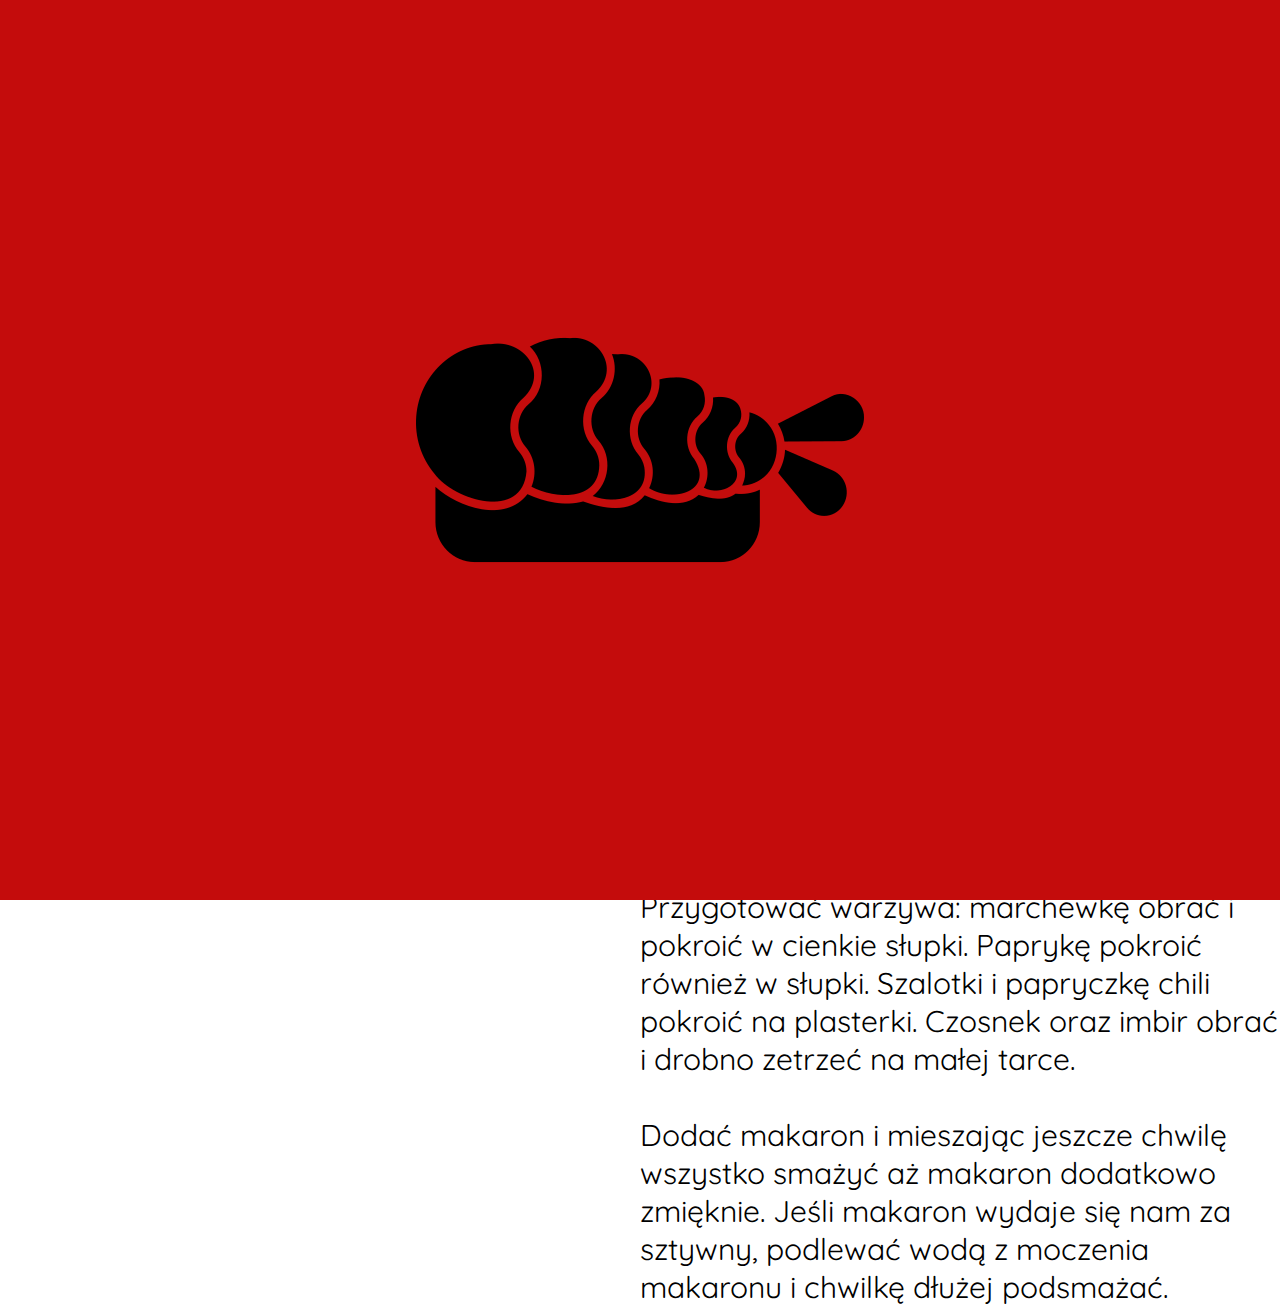
<file: Blog/przepis.html>
<!DOCTYPE html>
<html lang="en">

<head>
    <meta charset="UTF-8">
    <meta name="viewport" content="width=device-width, initial-scale=1.0">
    <title>Document</title>
    <link rel="stylesheet" href="style.css">
</head>

<body>
    <div class="loader" id="loader"><img src="ebi.png" alt=""></div>
    <div class="container" class="hidden">
        <nav>
            <img src="sushizilla_side.png" alt="">

            <ul>
                <li><a href="index.html">HOME</a></li>
            </ul>
        </nav>
    </div>
    <div class="box6">
        <div class="dishimages">
            <img src="bulki-z-sosem-sojowym-wewnatrz-niebieskiego-talerza_114579-3241.jpg" alt="">
        </div>
        <div class="dishprzepis">
            <h1 id="headings"> Bulki z sosem sojowym</h1>
            <br>
            <br>
            <div class="skladniki">
               <h2>SKŁADNIKI</h2>
            <ul>
                <li>200 g makaronu ryżowego wstążki</li>
                <li>200 g filetu kurczaka (paski)</li>
                <li>1/2 marchewki</li>
                <li>1/4 papryki</li>
                <li>2 cebulki szalotki</li>
                <li>2 ząbki czosnku</li>
            </ul>   
            </div>
          
            <br>
            <p>Makaron ryżowy należy wcześniej namoczyć w gorącej wodzie przez ok 15 minut, ewentualnie wrzucić na
                wrzątek i gotować przez 1 - 2 minuty.</p>
                <br>
            <p>Przygotować warzywa: marchewkę obrać i pokroić w cienkie słupki. Paprykę pokroić również w słupki.
                Szalotki i papryczkę chili pokroić na plasterki. Czosnek oraz imbir obrać i drobno zetrzeć na małej
                tarce.</p>
                <br>
            <p>Dodać makaron i mieszając jeszcze chwilę wszystko smażyć aż makaron dodatkowo zmięknie. Jeśli makaron
                wydaje się nam za sztywny, podlewać wodą z moczenia makaronu i chwilkę dłużej podsmażać.</p>
        </div>
    </div>
    <script src="script.js"></script>
</body>

</html>
</file>
<file: Blog/style.css>
@import url('https://fonts.googleapis.com/css2?family=Quicksand&display=swap');
@import url('https://fonts.googleapis.com/css2?family=Noto+Sans+JP&display=swap');
*{
    margin:0;
    padding: 0;
    font-family: "Quicksand", serif;
    scroll-behavior: smooth;
}
.loader{
    width: 100%;
    height: 100vh;
    position: fixed;
   z-index: 1;
   top: 0%;
   left: 0%;
    background-color: #C40C0C;
    display: flex;
    justify-content: center;
    align-items: center;
}
.loader img{
    animation: spin 1s ease-in-out infinite;
}
@keyframes spin {
    0% { transform: rotate(0deg); scale: 10%; }
    50% {scale: 100%;}
    100% { transform: rotate(360deg); scale: 10%; }
}
.hidden {
    display: none;
}
nav{
    background: #141414;
    height: 80px;
    width: 100%;
    }
    label.logo{
        color: black;
        font-size: 35px;
      
 
        font-weight: bold;
    }
    nav ul{
      float: right;
        margin-right: 20px;
        margin-top: 10px;
    }
    nav ul li{
        display: inline-block;
        line-height: 50px;
        margin: 0 5px;
    }
    nav ul li a{
        color: white;
        font-size: 17px;
        text-transform: uppercase;
        text-decoration: none;
        padding: 7px 13px;
        border-radius:3px ;
    }
    nav img{
        height: 100%;
    }
    .hero-image {
        background-position: center;
        background-repeat: no-repeat;
        background-size: cover;
    
        height: 1000px;
        background-image:  url("fresh-rice-spring-rolls-plate-dual-surface.jpg");
    }
    
    .hero-text {
        text-align: center;
        position: absolute;
        top: 50%;
        left: 50%;
        font-size: 30px;
       
        transform: translate(-50%, -50%);
        color: white;
    }
    
    .hero-text p {
        text-align: center;
        position: absolute;
        top: 70%;
        left: 50%;
    padding: 10px;
        font-size: large;
        transform: translate(-50%, -50%);
        color: white;
    }
    
    .hero-text button {
        margin-top: 50px;
        font-size: large;
        border-radius: 30px;
        border: solid white 2px;
        color: white;
        background-color: transparent;
        padding: 5px 20px ;
        font-weight: 100;
    
    }
    .hero-text button:hover{
    background-color: white;
    color: black;
    transition: .5s;
    
    }
    .hero-text a{
        background-color: transparent;
    }
    .box1{
        display: flex;
        flex-direction: column;
        width: 100%;
    }
    .row1{
        display: flex;
        flex-direction: row;
        height: 800px;
    }
    .left{
        width: 50%;
    }
    .left .text{
        font-size: 30px;
        margin: 120px 80px;
    }
    .right{
        width: 50%;
    }
    .right img{
        width: 100%;
        height: 100%;
    }
    .row2{
        display: flex;
        flex-direction: row; 
    }
    .box2 header h1{
display: flex;
justify-content: center;
margin-top: 30px;
    }
    #gallery{
        display: flex;
        flex-direction: row;
        width: 100%;
   flex-wrap: wrap;
    }
    .content{
        background-color: white;
       
        display: flex;
        width: 25%;
        height: 600px;
        display: flex;
        flex-direction: column;
      
        box-sizing: border-box;
        float: left;
      
    }
    .heart{
        padding: 0 10px;
        margin-left: 30px;
    }
    .content a{
        text-decoration: none;
        color: black;
        text-align: center;
        font-size: 25px;
        margin-top: 10px;
    }
 hr{
    margin: 20px 5px;
    border: 0;
    height: 1px;
    background-image: linear-gradient(to right, rgba(0, 0, 0, 0), rgba(0, 0, 0, 0.75), rgba(0, 0, 0, 0));
 }
    .content .top{
        width: 100%;
        height: 80%;
        align-items: start;
    
        overflow: hidden;
     
    }
   
    .content .icons .down img{
        width: 20px;
       display: flex;
       justify-content: center;
       cursor: pointer;
    }
    .down {
      margin: 0px 160px;
      display: flex;
     
      flex-direction: row;
    }
    .down p{
        padding-left: 5px;
    }
    .info {
        width: 100%;
        margin-top: 20px;
        justify-content: center;
        display: flex;
        flex-direction: row;
        flex-wrap: wrap;
    }
    
    .info_text {
        text-align: center;
        width: 37%;
        height: 100%;
        align-self: center;
        padding: 20px;
        font-size: 50px;
        font-weight:lighter;
        font-family: "Noto Sans JP", serif;
    }
    .character {
        width: 35%;
        height: 35%;
        padding: 0;
        background-color: #C40C0C;
        border-radius: 30px;
          
    }
    
    .character img {
        width: 100%;
    }
    footer{
      
        margin-top: 40px;
        -webkit-box-shadow: 0px -12px 40px -16px rgba(66, 68, 90, 1);
-moz-box-shadow: 0px -12px 40px -16px rgba(66, 68, 90, 1);
box-shadow: 0px -12px 40px -16px rgba(66, 68, 90, 1);
    }
    .footer_cont{
        width: 100%;
        display: flex;
        
        justify-content: center;
        flex-direction: row;
        color: white;
        background-color: #141414;
    }
    .copy p{
        text-align: center;
        font-size: 30px;
      padding-top: 20px;
    }
    .box6{
        display: flex;
        flex-direction: row;
        flex-wrap: wrap;
    }
    .box6 .dishimages{
        width: 50%;
      
        
    }
    #headings{
        font-size: 80px;
        text-align: left    ;
        padding: 10px;
        font-weight: bold;
    }
    .dishimages img{
width: 95%;
    }
    .dishprzepis{
        width: 50%;
        font-size: 30px;
    }
    .footer_logo{
        width: 10%;
    }
    .footer_cont img{
        width: 130px;
        height: 100px;
        justify-content: center;
       
    }
    .team p{
        text-align: center;
        font-size: 30px;
      padding-top: 20px; 
    }
    #button{
        background-color: 	#a70000;
        height: 50px;
        width: 50px;
        position: fixed;
        bottom: 30px;
        right: 30px;
        border-radius: 50%;
       color: white;
       font-size: larger;
        display: flex;
        font-weight: bold;
        justify-content: center;
        align-items: center;
        cursor: pointer;
    }

    #okienko .overlay{
        position: fixed;
        top: 0px;
        left: 0px;
        width: 100vw;
        height: 100vh;
        background: rgba(0,0,0,0.7);
        z-index: 1;
        display: none;
    }
    #okienko.active .overlay{
        display: block;
    }
    #okienko.active .kontencik{
        transition: all 800ms ease-in-out;
        transform: translate(-50%,-50%) scale(1);
    }
    #okienko .kontencik{
        text-align: center;
        padding: 30px;
        border-radius: 25px;
        position: fixed;
        top: 50%;
        left: 50%;
        transform: translate(-50%,-50%) scale(0);
        background: white;
        z-index: 2;
    }
    .downSection{
        display: flex;
        flex-direction: row;
        justify-content: center;
    }
   
    .downSection button{
        width: 150px;
        height: 150px;
        margin: 20px;
        border: 0;
        background-color: 	#a70000;
        color: white;
        border-radius: 15px;
        font-size: 30px;
        font-weight: bold;
        transition: .4s;
        cursor: pointer;
    }
    .downSection button:hover{
        width: 170px;
        height: 170px;
        background-color: 	#d40404;
        transition: .4s;
        border-radius: 30px;
    
    }
    #okienko #dishName{
        width: 80%;
        height: 50px;
        font-size: 30px;
        border-radius: 5px;
        margin: 10px;
    }
    #okienko #dishDesc{
        width: 80%;
        height: 100px;
        font-size: 30px;
        border-radius: 5px;
        margin: 10px;
    }
    .cardpop{
        max-width: 600px;
        height: 400px;
        display: flex;
padding: 20px;

    }
    
    .cardPop .overlay{
        position: fixed;
        top: 0px;
        left: 0px;
        width: 100vw;
        height: 100vh;
        background: rgba(0,0,0,0.7);
        z-index: 1;
        display: none;
    }
    .cardPop.active .overlay{
        display: block;
    }
    .cardPop .kontenciwo{
        display: flex;
        flex-direction: row;
border: 0;
        border-radius: 25px;
       overflow: hidden;
       position: fixed;
        top: 50%;
        left: 50%;
        transform: translate(-50%,-50%) scale(0);
        background: white;
        z-index: 2;
    }
    .cardPop.active .kontenciwo{
        transition: all 200ms ease-in-out;
        transform: translate(-50%,-50%) scale(1);
    }
    .lewica{
        width: 60%;
    }
    .lewica img{
        width: 100%;
height: 100%;
    }
    .prawica{
        width: 40%;
        padding: 20px;
        font-size: 20px;
        word-wrap: break-word;
    }
    .prawica h1{
        padding-bottom:30px ;
    }
    #contact{
        margin-top: 50px;
    }
    .row3{
        justify-content: space-around;
        display: flex;
        flex-direction: row;
        width: 100%;
        height: 200px;
        flex-wrap: wrap;
    }
     .tekscik{
        font-size: 20px;
        display: flex;
        justify-content: center;
    }
    .information{
        display: flex;
        justify-content: center;
        width: 20%;
      height: 100%;
      text-align: center;
        padding: 10px;
        flex-direction: column;
    }
    .information .icon{
        display: flex;
        justify-content: center;

    }
    #placeholder{
        width: 300px;
        height: 200px;
        overflow: hidden;
    }
    #placeholder img{
        width: 100%;

    }
    #fileInput{
        display: none;
    }
    #imageLabel{
        display: block;
        background-color: 	#a70000;
        width: 200px;
        color: white;
        padding: 12px;
        margin: 10px auto;
        border-radius: 5px;
        text-align: center;
        cursor: pointer;
    }
    @media screen and (max-width:1000px) {
        .content {
            width: 50%;
        }
        .left .text{
            font-size: 15px;
        }
        .row1{
            height: 500px;
        }
        .row1 .right img{
            height: 500px;
        }
    }
    
    @media screen and (max-width:750px) {
        .content {
            width: 50%;
        }
        .info{
            width: 100%;
            justify-content: center;
        }
    .character{
        width: 50%;
    }
    .info_text{
      
        width: 100%;
        font-size: 40px;
        padding: 0;
    }
    }
    @media screen and (max-width: 858px) {
        
    
        ul {
            position: fixed;
            width: 100%;
            height: 100vh;
            background: #2c3e50;
            top: 75px;
            left: -120%;
            text-align: center;
            transition: all .5s;
        }
    
        nav ul li {
            display: block;
            margin: 50px 0;
            line-height: 30px;
        }
    
        nav ul li a {
            font-size: 20px;
    
        }
    
        nav {
            position: fixed;
            top: 0;
        }
    
        a:hover,
        a.active {
            background: none;
            color: #0082e6;
        }
    
        .left .text{
            font-size: 30px;
            margin: 20px 10px;
        }
    
    }
    @media screen and (max-width: 1036px) {
        label.logo{
            font-size: 30px; 
            padding-left: 50px;
         }
         .hero-text button{
            margin-top: 150px;
        }
    }
    @media screen and (max-width: 484px) {
        label.logo{
            font-size: 30px; 
            padding-left: 50px;
         }
         .footer_cont p{
            font-size: 20px;
         }
         .footer_cont img{
            padding: 0 10px;
         }
         .left .text{
            font-size: 10px;
            margin: 20px 10px;
        }
        .row1{
            height: 300px;
        }
        .row1 .right img{
            height: 300px;
        }
        .dishimages img{
            width: 484px;
        }
    }
    @media screen and (max-width: 689px) {
        label.logo{
            font-size: 30px; 
            padding-left: 50px;
         }
         .footer_cont p{
            font-size: 20px;
         }
         .heart{
            margin-left: -100px;
         }
         .footer_cont img{
            padding: 0 10px;
         }
         .left .text{
            font-size: 30px;
            margin: 40px 30px;
        }
        .row1{
            height: 300px;
        }
        .row1 .right img{
            height: 300px;
        }
        .hero-text button{
            margin-top: 130px;
        }
        .information{
            width: 30%;
        }
        .footer_cont{
    margin-top: 300px;
        }
    }
    @media screen and (max-width: 956px) {
        label.logo{
            font-size: 30px; 
            padding-left: 40px;
         }
         .left .text{
            font-size: 20px;
            margin: 20px 10px;
        }
        .row1{
            height: 300px;
        }
        .row1 .right img{
            height: 300px;
        }
.box6{
    flex-direction: column;
}
.dishimages{
    width: 100%;
}
.dishimages img{
    width: 956px;
    
}
.dishprzepis{
    width: 100%;
    text-align: center;
    font-size: 20px;
    text-wrap: wrap;
}
.skladniki{
    text-align: left;
}
    }
    @media screen and (max-width:320px){
        label.logo{
            font-size: 30px; 
            padding-left: 5;
            padding-right: 20px;
        }
        .hero-text{
            font-size: 20px;
        }
        .dishimages img{
            width: 320px;
            
        }
        #headings{
            font-size: 40px;
        }
    }
    @media screen and (max-width:376px){
        label.logo{
            font-size: 30px; 
            padding-left: 5;
            padding-right: 20px;
        }
        .kontencik{
            width: 100%;
            padding: 0;
        }
        .hero-text{
            font-size: 20px;
        }
        .hero-text button{
            margin-top: 100px;
        }
        .content{
            width: 100%;
        }
        .kontenciwo{
            width: 90%;
        }
        .left .text{
            font-size: 15px;
            margin: 20px 10px;
        }
        .left{
            width: 100%;
height: 300px;
        }
        .right{
            width: 100%;
     
        }
        .row1{
            flex-direction: column-reverse;
            margin-top: 60px;
        }
        .row2{
            flex-direction: column;
            
        }
        #contact{
            flex-direction: column;
        }
        .information{
            width: 100%;
        }
        .tekscik{
            justify-content: center;
            text-align: center;
        }
        .footer_cont{
            margin-top: 800px;
        }
    }
</file>
